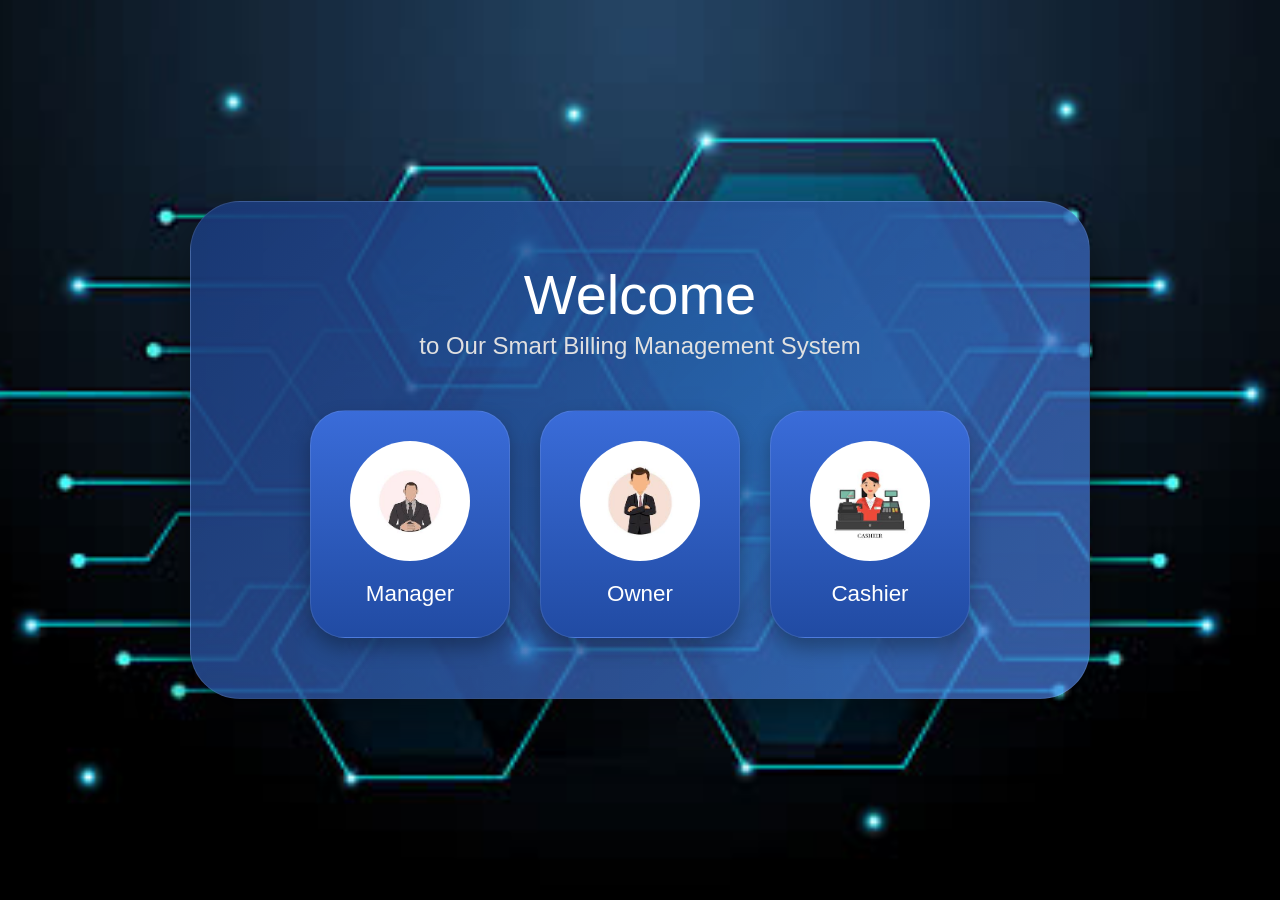
<file: index.html>
<!DOCTYPE html>
<html lang="hi">
<head>
    <meta charset="UTF-8">
    <meta name="viewport" content="width=device-width, initial-scale=1.0">
    <title>Smart Billing System - Welcome</title>
    <style>
        /* 1. Basic Setup & Background Animation */
        * {
            box-sizing: border-box;
            margin: 0;
            padding: 0;
            font-family: 'Segoe UI', sans-serif;
        }

        body {
            height: 100vh;
            display: flex;
            justify-content: center;
            align-items: center;
            /* Yahan apni tech-background image lagayein */
            background: #020b1a url('z1.jpg') no-repeat center center;
            background-size: cover;
            overflow: hidden;
        }

        /* 2. Main Blue Glass Container */
        .main-container {
            width: 90%;
            max-width: 900px;
            background: linear-gradient(135deg, rgba(26, 58, 122, 0.9) 0%, rgba(74, 128, 224, 0.7) 100%);
            border-radius: 50px;
            padding: 60px 20px;
            text-align: center;
            box-shadow: 0 25px 50px rgba(0,0,0,0.5);
            border: 1px solid rgba(255, 255, 255, 0.1);
            animation: fadeInScale 1s ease-out;
        }

        h1 {
            color: white;
            font-size: 3.5rem;
            margin-bottom: 5px;
            font-weight: 400;
        }

        p {
            color: #e0e0e0;
            font-size: 1.5rem;
            margin-bottom: 50px;
        }

        /* 3. Cards Section Grid */
        .cards-grid {
            display: flex;
            justify-content: center;
            gap: 30px;
            flex-wrap: wrap;
        }

        /* 4. Individual Card Styling & Animations */
        .role-card {
            background: linear-gradient(180deg, #3a6cd9 0%, #214ba3 100%);
            width: 200px;
            padding: 30px 15px;
            border-radius: 35px;
            text-decoration: none;
            color: white;
            transition: all 0.4s cubic-bezier(0.175, 0.885, 0.32, 1.275);
            display: flex;
            flex-direction: column;
            align-items: center;
            box-shadow: 0 10px 20px rgba(0,0,0,0.3);
            border: 1px solid rgba(255, 255, 255, 0.1);
        }

        /* Hover Effect: Card upar uthega aur glow karega */
        .role-card:hover {
            transform: translateY(-15px);
            box-shadow: 0 20px 40px rgba(0, 102, 255, 0.5);
            background: linear-gradient(180deg, #4a80e0 0%, #2b5bc4 100%);
        }

        .img-circle {
            width: 120px;
            height: 120px;
            background: white;
            border-radius: 50%;
            margin-bottom: 20px;
            display: flex;
            justify-content: center;
            align-items: center;
            overflow: hidden;
            border: 4px solid rgba(255, 255, 255, 0.2);
        }

        .img-circle img {
            width: 80%;
            height: 80%;
            object-fit: contain;
        }

        .role-name {
            font-size: 1.4rem;
            font-weight: 500;
        }

        /* 5. Keyframe Animations */
        @keyframes fadeInScale {
            from { opacity: 0; transform: scale(0.9); }
            to { opacity: 1; transform: scale(1); }
        }

        /* Mobile View Adjustment */
        @media (max-width: 700px) {
            h1 { font-size: 2.2rem; }
            .role-card { width: 160px; }
        }
    </style>
</head>
<body>

    <div class="main-container">
        <h1>Welcome</h1>
        <p>to Our Smart Billing Management System</p>

        <div class="cards-grid">
            
            <a href="manager.html" class="role-card">
                <div class="img-circle">
                    <img src="c1.jpg" alt="Manager">
                </div>
                <span class="role-name">Manager</span>
            </a>

            <a href="owner.html" class="role-card">
                <div class="img-circle">
                    <img src="a1.jpg" alt="Owner">
                </div>
                <span class="role-name">Owner</span>
            </a>

            <a href="cashier.html" class="role-card">
                <div class="img-circle">
                    <img src="b1.jpg" alt="Cashier">
                </div>
                <span class="role-name">Cashier</span>
            </a>

        </div>
    </div>

</body>
</html>
</file>
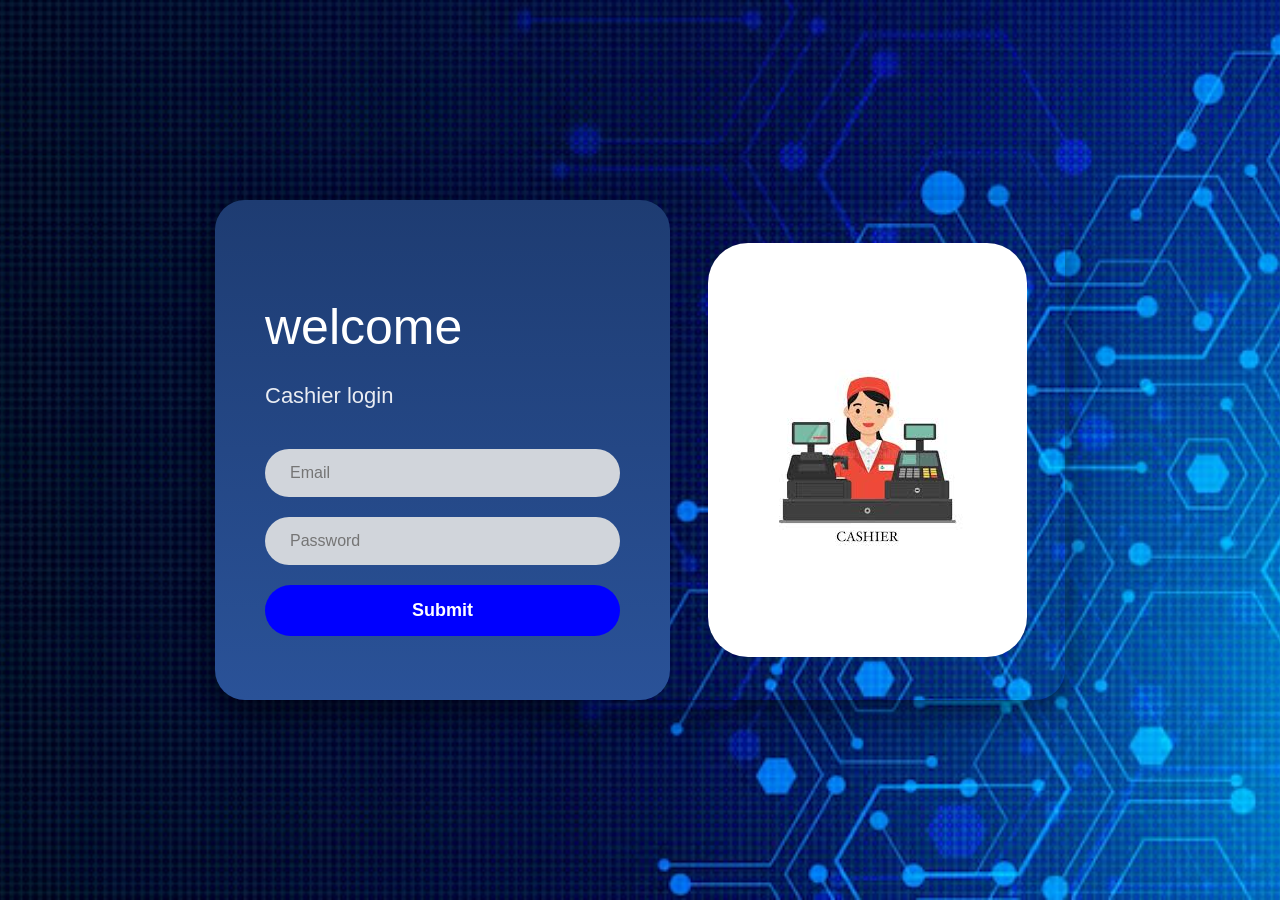
<file: cashier.html>
<!DOCTYPE html>
<html lang="en">
<head>
    <meta charset="UTF-8">
    <meta name="viewport" content="width=device-width, initial-scale=1.0">
    <title>Cashier Login</title>
    <style>
        /* 1. Background Image yahan set karein */
        body {
            margin: 0;
            padding: 0;
            font-family: 'Segoe UI', Tahoma, Geneva, Verdana, sans-serif;
            background: url('y.avif') no-repeat center center fixed;
            background-size: cover;
            background-color: #051937; /* Fallback color */
            display: flex;
            justify-content: center;
            align-items: center;
            height: 100vh;
        }

        /* Main Container */
        .login-container {
            display: flex;
            width: 850px;
            height: 500px;
            border-radius: 30px;
            overflow: hidden;
            box-shadow: 0 15px 35px rgba(0,0,0,0.5);
        }

        /* Left Side: Login Form */
        .login-box {
            flex: 1;
            background: linear-gradient(180deg, #1e3c72 0%, #2a5298 100%);
            padding: 50px;
            display: flex;
            flex-direction: column;
            justify-content: center;
            color: white;
            border-top-right-radius: 30px ;
            border-bottom-right-radius: 30px;
        }

        .login-box h1 {
            font-size: 50px;
            margin-bottom: 5px;
            font-weight: 400;
        }

        .login-box p {
            font-size: 22px;
            margin-bottom: 40px;
            opacity: 0.9;
        }

        /* Inputs */
        .input-field {
            width: 100%;
            padding: 15px 25px;
            margin-bottom: 20px;
            border: none;
            border-radius: 35px;
            background: #d1d5db;
            font-size: 16px;
            outline: none;
            box-sizing: border-box;
        }

        /* Submit Button as a Link */
        .btn-link {
            text-decoration: none;
            display: block;
            width: 100%;
        }

        .submit-btn {
            width: 100%;
            padding: 15px;
            border: none;
            border-radius: 35px;
            background: #0000ff;
            color: white;
            font-size: 18px;
            font-weight: bold;
            cursor: pointer;
            transition: 0.3s;
        }

        .submit-btn:hover {
            background: #0000cc;
            transform: translateY(-2px);
        }

        /* Right Side: Image Card */
        .image-box {
            flex: 1;
            background: transparent;
            display: flex;
            justify-content: center;
            align-items: center;
            padding: 20px;
        }

        .white-card {
            background: white;
            width: 90%;
            height: 90%;
            border-radius: 40px;
            display: flex;
            justify-content: center;
            align-items: center;
            overflow: hidden;
        }

        /* Side wali image yahan fit hogi */
        .white-card img {
            max-width: 90%;
            height: auto;
        }

        /* Responsive styling for mobile */
        @media (max-width: 768px) {
            .login-container {
                flex-direction: column;
                width: 90%;
                height: auto;
            }
            .image-box { display: none; } /* Mobile par image hide kar di */
        }
    </style>
</head>
<body>

    <div class="login-container">
        <div class="login-box">
            <h1>welcome</h1>
            <p>Cashier login</p>
            
            <form>
                <input type="email" class="input-field" placeholder="Email" required>
                <input type="password" class="input-field" placeholder="Password" required>
                
                <a href="cashier2.html" class="btn-link">
                    <button type="button" class="submit-btn">Submit</button>
                </a>
            </form>
        </div>

        <div class="image-box">
            <div class="white-card">
                <img src="b1.jpg" alt="Cashier Image">
            </div>
        </div>
    </div>

</body>
</file>
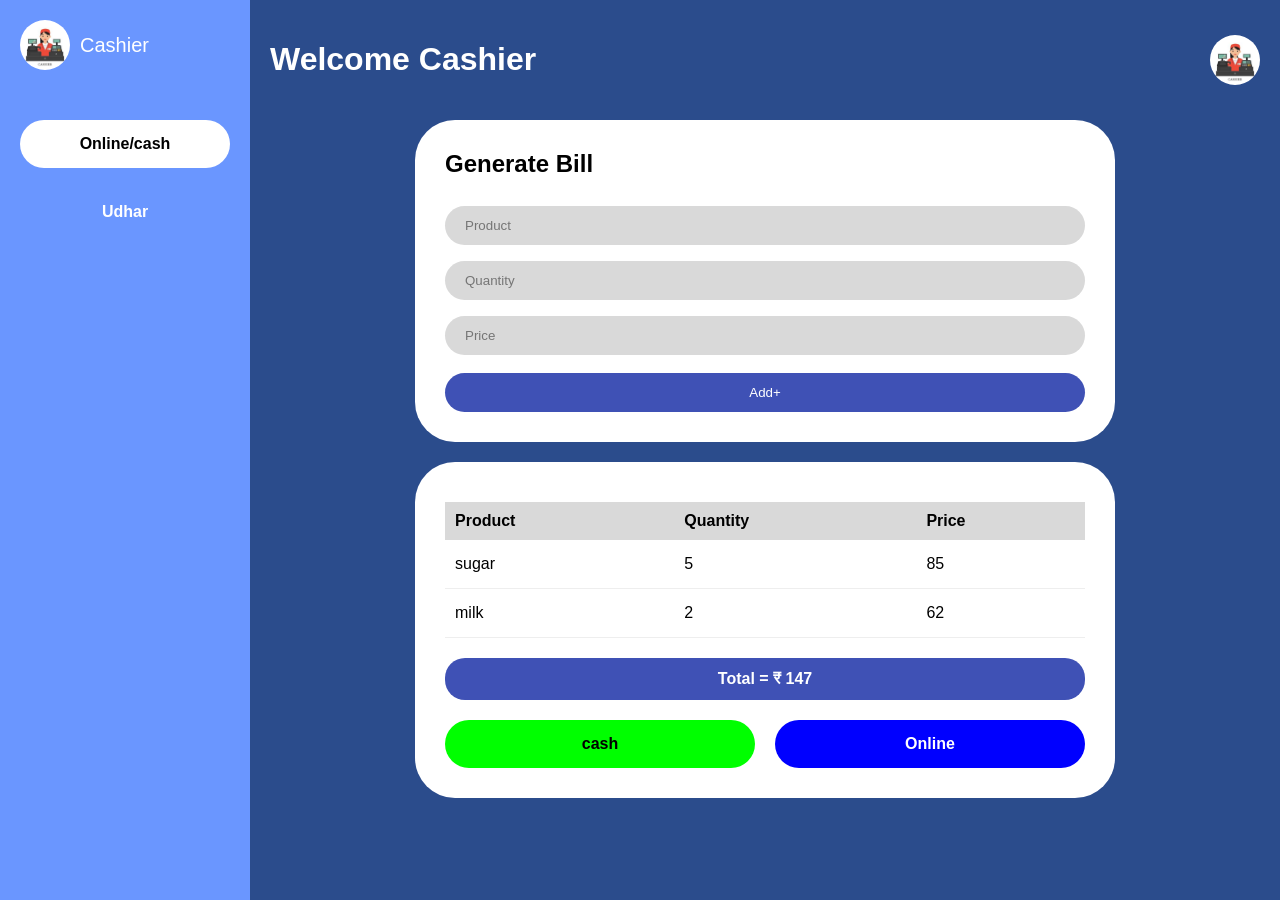
<file: cashier2.html>
<!DOCTYPE html>
<html lang="hi">
<head>
    <meta charset="UTF-8">
    <meta name="viewport" content="width=device-width, initial-scale=1.0">
    <title>Cashier Dashboard - Generate Bill</title>
    <style>
        * { box-sizing: border-box; font-family: sans-serif; }
        body { margin: 0; display: flex; height: 100vh; background-color: #2b4c8c; color: white; }

        /* Sidebar Styling */
        .sidebar {
            width: 250px;
            background-color: #6a96ff;
            display: flex;
            flex-direction: column;
            padding: 20px;
            align-items: center;
        }
        .profile-section { display: flex; align-items: center; gap: 10px; margin-bottom: 40px; width: 100%; }
        .profile-img { width: 50px; height: 50px; border-radius: 50%; background: #eee; }
        
        .nav-btn {
            width: 100%;
            padding: 15px;
            margin: 10px 0;
            border-radius: 25px;
            border: none;
            cursor: pointer;
            font-weight: bold;
            text-align: center;
            text-decoration: none;
        }
        .btn-white { background: white; color: black; }
        .btn-trans { background: transparent; color: white; }

        /* Main Content */
        .main-content { flex: 1; padding: 20px; overflow-y: auto; }
        .header { display: flex; justify-content: space-between; align-items: center; margin-bottom: 20px; }

        /* White Cards */
        .card {
            background: white;
            border-radius: 40px;
            padding: 30px;
            color: black;
            margin-bottom: 20px;
            max-width: 700px;
            margin-left: auto; margin-right: auto;
        }

        .card h2 { margin-top: 0; font-size: 24px; }

        /* Form Inputs */
        .input-grey {
            width: 100%;
            padding: 12px 20px;
            margin: 8px 0;
            background: #d9d9d9;
            border: none;
            border-radius: 20px;
            outline: none;
        }

        .btn-add {
            width: 100%;
            background: #3f51b5;
            color: white;
            padding: 12px;
            border: none;
            border-radius: 20px;
            margin-top: 10px;
            cursor: pointer;
        }

        /* Table Styling */
        .bill-table { width: 100%; border-collapse: collapse; margin-top: 10px; }
        .table-head { background: #d9d9d9; border-radius: 10px; }
        .table-head th { padding: 10px; text-align: left; }
        .bill-table td { padding: 15px 10px; border-bottom: 1px solid #eee; }

        /* Total & Payment Buttons */
        .total-bar {
            background: #3f51b5;
            color: white;
            text-align: center;
            padding: 12px;
            border-radius: 20px;
            margin: 20px 0;
            font-weight: bold;
        }

        .payment-options { display: flex; justify-content: space-around; gap: 20px; }
        .btn-payment {
            flex: 1;
            padding: 15px;
            border-radius: 30px;
            border: none;
            color: white;
            font-weight: bold;
            cursor: pointer;
            font-size: 16px;
        }
        .btn-cash { background: #00ff00; color: black; }
        .btn-online { background: #0000ff; }

    </style>
</head>
<body>

    <div class="sidebar">
        <div class="profile-section">
            <img src="b1.jpg" class="profile-img" alt="User">
            <span style="font-size: 20px;">Cashier</span>
        </div>
        <a href="#" class="nav-btn btn-white">Online/cash</a>
        <a href="#" class="nav-btn btn-trans">Udhar</a>
    </div>

    <div class="main-content">
        <div class="header">
            <h1>Welcome Cashier</h1>
            <img src="b1.jpg" class="profile-img" alt="User">
        </div>

        <div class="card">
            <h2>Generate Bill</h2>
            <input type="text" class="input-grey" placeholder="Product">
            <input type="number" class="input-grey" placeholder="Quantity">
            <input type="number" class="input-grey" placeholder="Price">
            <button class="btn-add">Add+</button>
        </div>

        <div class="card">
            <table class="bill-table">
                <thead class="table-head">
                    <tr>
                        <th>Product</th>
                        <th>Quantity</th>
                        <th>Price</th>
                    </tr>
                </thead>
                <tbody>
                    <tr>
                        <td>sugar</td>
                        <td>5</td>
                        <td>85</td>
                    </tr>
                    <tr>
                        <td>milk</td>
                        <td>2</td>
                        <td>62</td>
                    </tr>
                </tbody>
            </table>

            <div class="total-bar">
                Total = ₹ 147
            </div>

            <div class="payment-options">
                <button class="btn-payment btn-cash">cash</button>
                <button class="btn-payment btn-online">Online</button>
            </div>
        </div>
    </div>

</body>
</html>
</file>
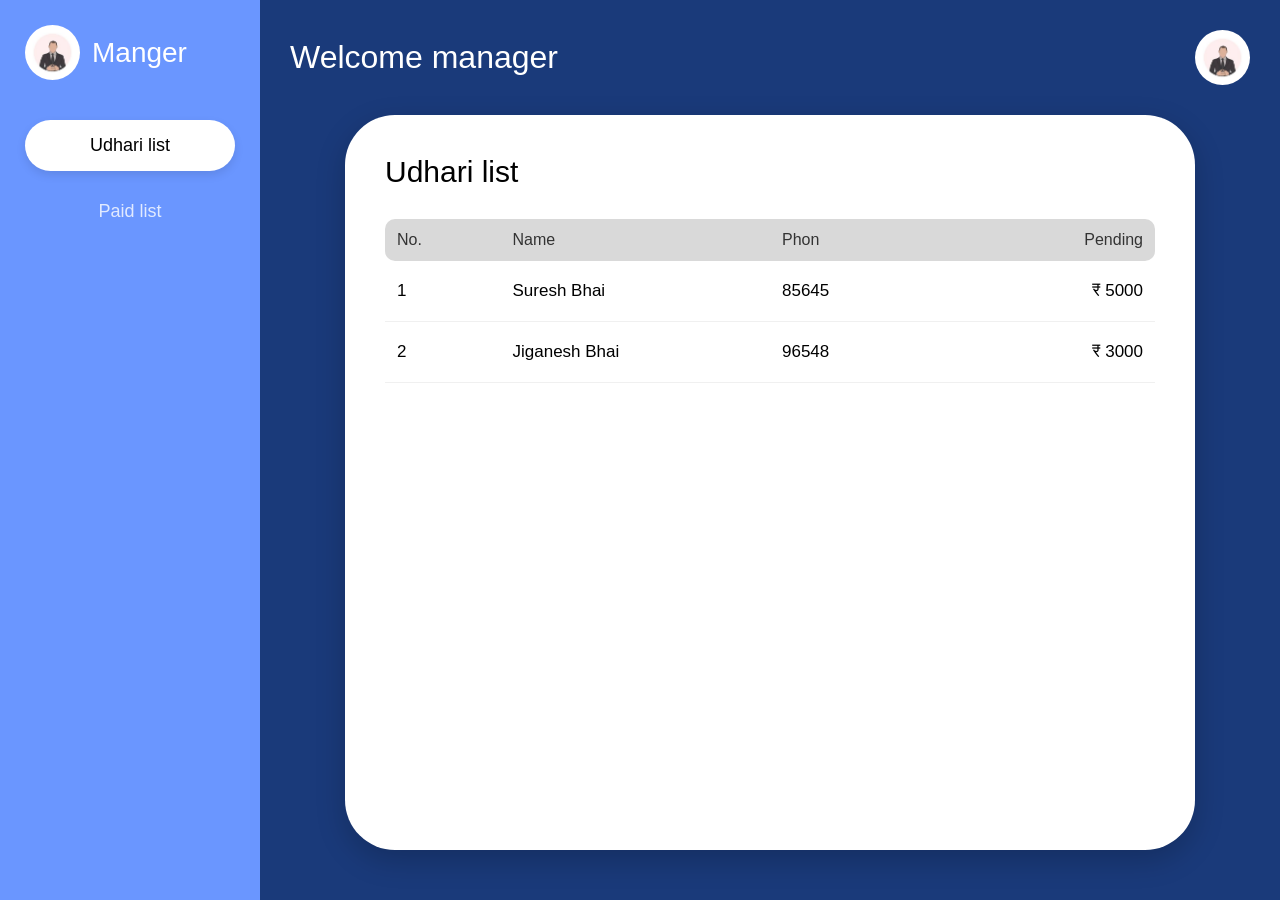
<file: manager2.html>
<!DOCTYPE html>
<html lang="hi">
<head>
    <meta charset="UTF-8">
    <meta name="viewport" content="width=device-width, initial-scale=1.0">
    <title>Manager Dashboard - Udhari List</title>
    <style>
        * { box-sizing: border-box; font-family: 'Segoe UI', sans-serif; }
        body { margin: 0; display: flex; height: 100vh; background-color: #1a3a7a; color: white; overflow: hidden; }

        /* Sidebar Styling */
        .sidebar {
            width: 260px;
            background-color: #6a96ff;
            display: flex;
            flex-direction: column;
            padding: 25px;
        }
        
        .profile-container {
            display: flex;
            align-items: center;
            gap: 12px;
            margin-bottom: 40px;
        }

        .profile-img {
            width: 55px;
            height: 55px;
            border-radius: 50%;
            background: #fff;
            object-fit: cover;
        }

        .manager-text { font-size: 28px; font-weight: 400; color: white; }

        /* Sidebar Buttons */
        .nav-link {
            width: 100%;
            padding: 15px;
            margin-bottom: 15px;
            border-radius: 30px;
            text-align: center;
            text-decoration: none;
            font-weight: 500;
            font-size: 18px;
            transition: 0.3s;
        }

        .btn-active { background: white; color: black; box-shadow: 0 4px 10px rgba(0,0,0,0.1); }
        .btn-inactive { background: transparent; color: white; opacity: 0.8; }
        .btn-inactive:hover { opacity: 1; }

        /* Main Content Area */
        .main-area { flex: 1; padding: 30px; display: flex; flex-direction: column; }
        
        .header-top {
            display: flex;
            justify-content: space-between;
            align-items: center;
            margin-bottom: 30px;
        }

        .header-top h1 { font-size: 32px; font-weight: 400; margin: 0; }

        /* White List Card */
        .list-card {
            background: white;
            border-radius: 50px;
            padding: 40px;
            color: black;
            flex-grow: 1; /* Card ko niche tak stretch karne ke liye */
            max-width: 850px;
            margin: 0 auto 20px auto;
            width: 100%;
            box-shadow: 0 10px 30px rgba(0,0,0,0.2);
        }

        .list-card h2 { margin: 0 0 30px 0; font-size: 30px; font-weight: 400; }

        /* Table Styling */
        .udhari-table { width: 100%; border-collapse: collapse; }
        
        .table-header { background: #d9d9d9; }
        .table-header th { 
            padding: 12px; 
            text-align: left; 
            font-weight: 500;
            color: #333;
        }
        
        /* Table Rounded Corners trick */
        .table-header th:first-child { border-radius: 10px 0 0 10px; }
        .table-header th:last-child { border-radius: 0 10px 10px 0; }

        .udhari-table td { 
            padding: 20px 12px; 
            font-size: 17px;
            border-bottom: 1px solid #f0f0f0; 
        }

        .price-text { text-align: right; }

    </style>
</head>
<body>

    <div class="sidebar">
        <div class="profile-container">
            <img src="c1.jpg" class="profile-img" alt="M">
            <span class="manager-text">Manger</span>
        </div>
        
        <a href="#" class="nav-link btn-active">Udhari list</a>
        <a href="#" class="nav-link btn-inactive">Paid list</a>
    </div>

    <div class="main-area">
        <div class="header-top">
            <h1>Welcome manager</h1>
            <img src="c1.jpg" class="profile-img" alt="M">
        </div>

        <div class="list-card">
            <h2>Udhari list</h2>
            
            <table class="udhari-table">
                <thead class="table-header">
                    <tr>
                        <th style="width: 15%;">No.</th>
                        <th style="width: 35%;">Name</th>
                        <th style="width: 25%;">Phon</th>
                        <th style="width: 25%; text-align: right;">Pending</th>
                    </tr>
                </thead>
                <tbody>
                    <tr>
                        <td>1</td>
                        <td>Suresh Bhai</td>
                        <td>85645</td>
                        <td class="price-text">₹ 5000</td>
                    </tr>
                    <tr>
                        <td>2</td>
                        <td>Jiganesh Bhai</td>
                        <td>96548</td>
                        <td class="price-text">₹ 3000</td>
                    </tr>
                </tbody>
            </table>
        </div>
    </div>

</body>
</html>
</file>
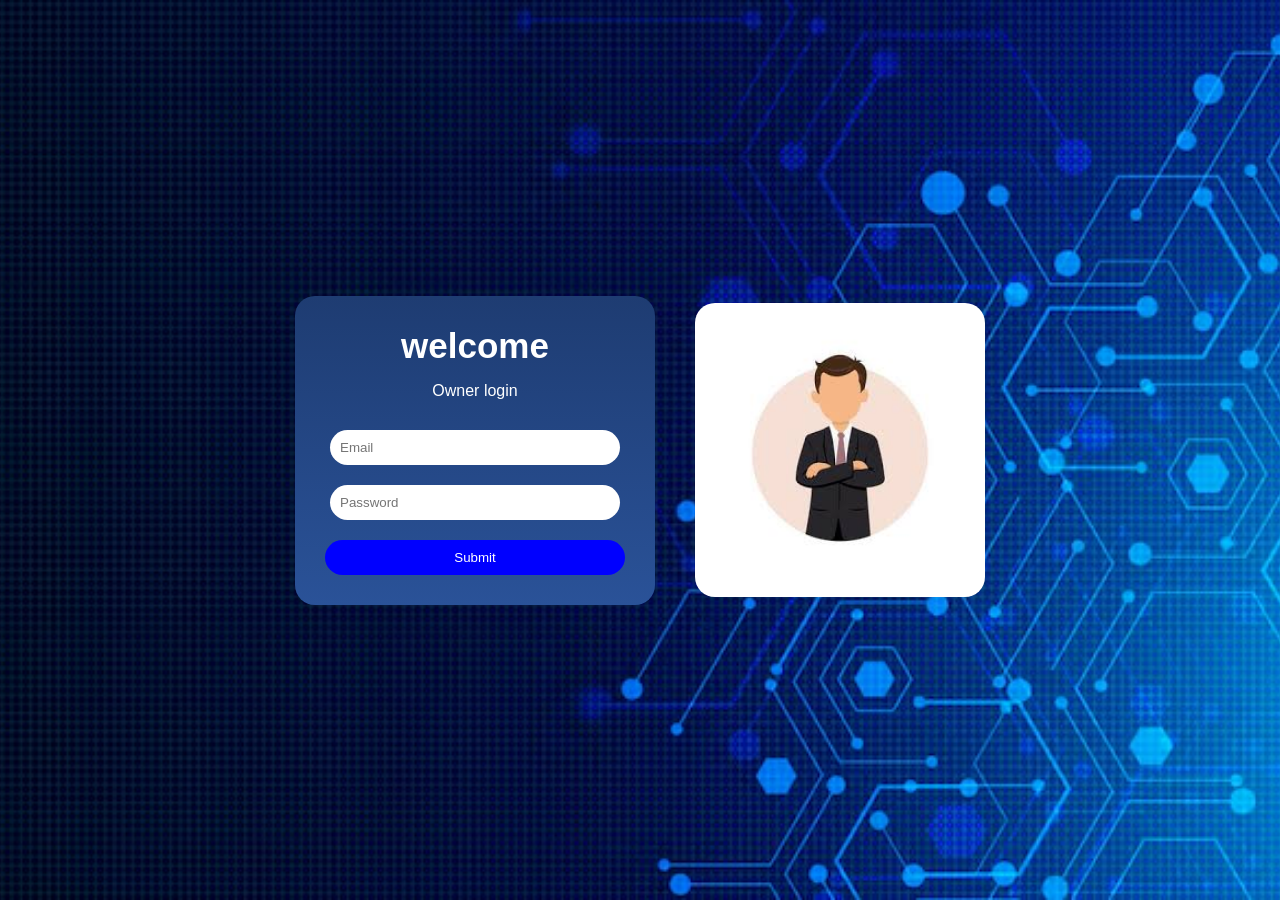
<file: owner.html>
<!DOCTYPE html>
<html>
<head>
    <title>Owner Login</title>
    <link rel="stylesheet" href="owner.css">
</head>

<body>

<div class="main">

    <!-- LEFT SIDE LOGIN -->
    <div class="login-box">
        <h1>welcome</h1>
        <p>Owner login</p>

        <input type="text" placeholder="Email">
        <input type="password" placeholder="Password">

        <a href="owner2.html">
             <button>Submit</button>
        </a>
    </div>

    <!-- RIGHT SIDE IMAGE -->
    <div class="image-box">
        <img src="a1.jpg">
    </div>

</div>

</body> 
</html>
</file>
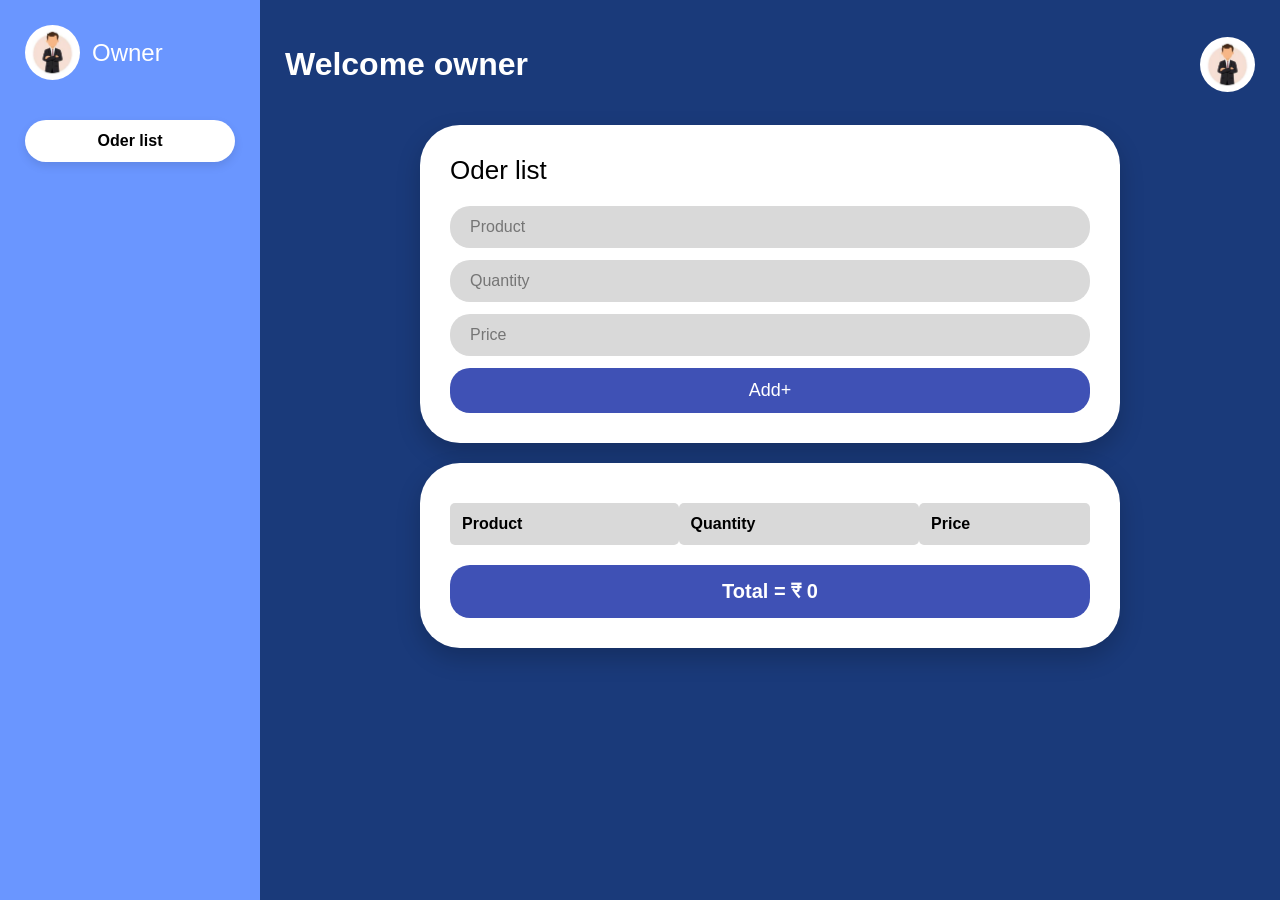
<file: owner2.html>
<!DOCTYPE html>
<html lang="hi">
<head>
    <meta charset="UTF-8">
    <meta name="viewport" content="width=device-width, initial-scale=1.0">
    <title>Owner Dashboard - Order List</title>
    <style>
        * { box-sizing: border-box; font-family: 'Segoe UI', sans-serif; }
        body { margin: 0; display: flex; height: 100vh; background-color: #1a3a7a; color: white; overflow: hidden; }

        /* Sidebar Section */
        .sidebar {
            width: 260px;
            background-color: #6a96ff;
            display: flex;
            flex-direction: column;
            padding: 25px;
        }
        
        .profile-box { display: flex; align-items: center; gap: 12px; margin-bottom: 40px; }
        .profile-img { width: 55px; height: 55px; border-radius: 50%; background: #fff; }

        .nav-btn {
            width: 100%;
            padding: 12px;
            background: white;
            color: black;
            border-radius: 25px;
            text-align: center;
            font-weight: bold;
            text-decoration: none;
            box-shadow: 0 4px 10px rgba(0,0,0,0.1);
        }

        /* Main Content Section */
        .main-content { flex: 1; padding: 25px; overflow-y: auto; }
        .top-header { display: flex; justify-content: space-between; align-items: center; margin-bottom: 20px; }

        /* Card Styling */
        .white-card {
            background: white;
            border-radius: 40px;
            padding: 30px;
            color: black;
            max-width: 700px;
            margin: 0 auto 20px auto;
            box-shadow: 0 10px 25px rgba(0,0,0,0.2);
        }

        .white-card h2 { margin: 0 0 20px 0; font-size: 26px; font-weight: 400; }

        /* Input Styling */
        .input-grey {
            width: 100%;
            padding: 12px 20px;
            margin-bottom: 12px;
            background: #d9d9d9;
            border: none;
            border-radius: 20px;
            outline: none;
            font-size: 16px;
        }

        .blue-btn {
            width: 100%;
            padding: 12px;
            background: #3f51b5;
            color: white;
            border: none;
            border-radius: 20px;
            font-size: 18px;
            cursor: pointer;
            transition: 0.3s;
        }

        /* Table Styling */
        .order-table { width: 100%; border-collapse: collapse; margin-top: 10px; }
        .table-head { background: #d9d9d9; }
        .table-head th { padding: 12px; text-align: left; border-radius: 5px; }
        .order-table td { padding: 12px; border-bottom: 1px solid #eee; }

        .total-bar {
            background: #3f51b5;
            color: white;
            text-align: center;
            padding: 15px;
            border-radius: 20px;
            margin-top: 20px;
            font-size: 20px;
            font-weight: bold;
        }
    </style>
</head>
<body>

    <div class="sidebar">
        <div class="profile-box">
            <img src="a1.jpg" class="profile-img" alt="O">
            <span style="font-size: 24px;">Owner</span>
        </div>
        <a href="#" class="nav-btn">Oder list</a>
    </div>

    <div class="main-content">
        <div class="top-header">
            <h1>Welcome owner</h1>
            <img src="a1.jpg" class="profile-img" alt="O">
        </div>

        <div class="white-card">
            <h2>Oder list</h2>
            <input type="text" id="pName" class="input-grey" placeholder="Product">
            <input type="number" id="pQty" class="input-grey" placeholder="Quantity">
            <input type="number" id="pPrice" class="input-grey" placeholder="Price">
            <button class="blue-btn" onclick="addItem()">Add+</button>
        </div>

        <div class="white-card">
            <table class="order-table" id="orderTable">
                <thead class="table-head">
                    <tr>
                        <th>Product</th>
                        <th>Quantity</th>
                        <th>Price</th>
                    </tr>
                </thead>
                <tbody>
                    </tbody>
            </table>

            <div class="total-bar" id="totalDisplay">
                Total = ₹ 0
            </div>
        </div>
    </div>

    <script>
        let grandTotal = 0;

        function addItem() {
            let name = document.getElementById('pName').value;
            let qty = document.getElementById('pQty').value;
            let price = document.getElementById('pPrice').value;

            if(name && qty && price) {
                let table = document.getElementById('orderTable').getElementsByTagName('tbody')[0];
                let newRow = table.insertRow();

                newRow.innerHTML = `<td>${name}</td><td>${qty}</td><td>${price}</td>`;
                
                // Total calculate karna
                grandTotal += parseFloat(price);
                document.getElementById('totalDisplay').innerText = "Total = ₹ " + grandTotal;

                // Inputs clear karna
                document.getElementById('pName').value = "";
                document.getElementById('pQty').value = "";
                document.getElementById('pPrice').value = "";
            } else {
                alert("Please fill all fields!");
            }
        }
    </script>
</body>
</html>
</file>
<file: owner.css>
body {
    margin: 0;
    font-family: Arial;

    /* background tum apna dalna */
    background-image: url("y.avif");
    background-size: cover;
    background-position: center;
}

/* main container */
.main {
    display: flex;
    justify-content: center;
    align-items: center;
    height: 100vh;
}

/* left login box */
.login-box {
    width: 300px;
    padding: 30px;
    border-radius: 20px;
    border-top-right-radius: 20px ;
    border-bottom-right-radius: 20px;
    background: linear-gradient(to bottom, #1e3c72, #2a5298);
    color: white;
    text-align: center;

    animation: fade 2s;
}

.login-box h1 {
    margin: 0;
    font-size: 35px;
}

.login-box p {
    margin-bottom: 20px;
}

/* input fields */
.login-box input {
    width: 90%;
    padding: 10px;
    margin: 10px 0;

    border: none;
    border-radius: 20px;
}

/* button */
.login-box button {
    width: 100%;
    padding: 10px;
    border: none;
    border-radius: 20px;

    background: blue;
    color: white;
    margin-top: 10px;

    cursor: pointer;
}

/* hover effect */
.login-box button:hover {
    background: darkblue;
}

/* right image box */
.image-box {
    margin-left: 40px;
    background: white;
    padding: 20px;
    border-radius: 20px;
}

.image-box img {
    width: 250px;
}

/* simple animation */
@keyframes fade {
    from {opacity: 0;}
    to {opacity: 1;}
}
</file>
